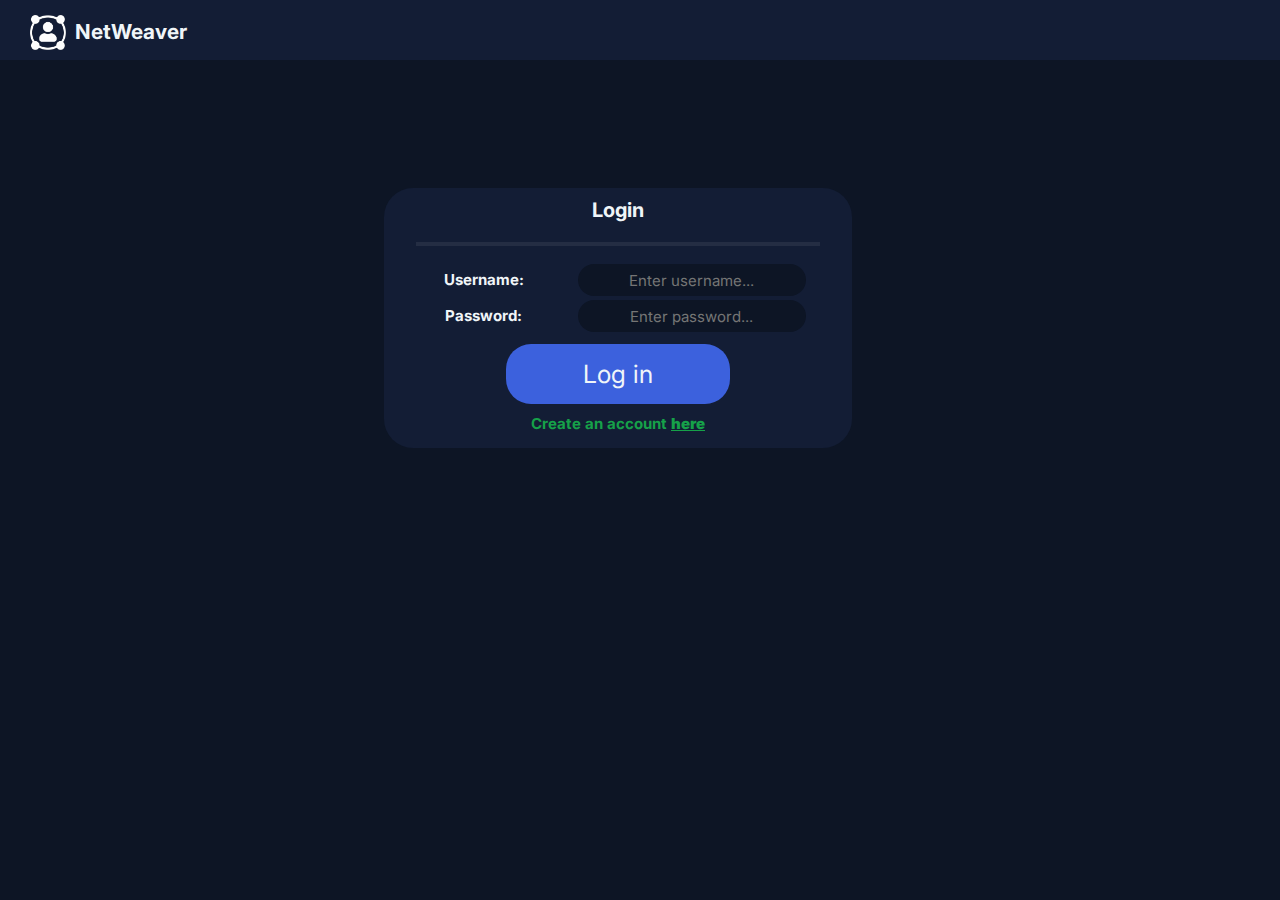
<file: index.html>
<!doctype html>
<html lang="en">
<head>
  <meta charset="utf-8" />
  <meta name="viewport" content="width=device-width, initial-scale=1" />
  <title>Login Page</title>
  <script type="text/javascript" src="js/md5.js"></script>
  <script type="text/javascript" src="js/code.js"></script>
  <meta name="viewport" content="width=device-width, initial-scale=1.0" />
  <meta name="description" content="Home screen, lets you log into the website.">
  <link href="css/styles.css" rel="stylesheet">	
  <link href="https://fonts.googleapis.com/css?family=Ubuntu" rel="stylesheet">
  <link href="https://fonts.googleapis.com/css2?family=Inter&display=swap" rel="stylesheet">
</head>
<body>

<div id="Header">
  <span id="Website-Name">NetWeaver</span>
  <img src="images/NetWeaverLogo.png" alt="logo" id ="logo">
</div>

<div id="loginDiv">
  <div id="title-Text">
    <span>Login</span>
  </div>
  <hr class="section-divider">
  <div id = "inputBlock">
    <div id = "inputField">
      <input type="text" id="loginName" placeholder="Enter username..."><br />
    </div>
    <div id="inputHeaders">
      <span id="login-Text">Username:</span>
    </div>
    <div id = "inputField"> 
      <input type="password" id="loginPassword" placeholder="Enter password..."><br />
    </div>
    <div id="inputHeaders">
      <span id="login-Text">Password:</span>
    </div>
  </div>
  <div>
    <button type="button" id="loginButton" class="buttons" onclick="doLogin();"> Log in </button>
  </div>
  <div id="registerLink">
    <t>Create an account </t><a href="register.html">here</a>
  </div>
</div>
<script>
  document.addEventListener("DOMContentLoaded", () => {
    const username = document.getElementById("loginName");
    const password = document.getElementById("loginPassword");

    [username, password].forEach(field => {
      field.addEventListener("keydown", function(event) {
        if (event.key === "Enter") {
          event.preventDefault();
          doLogin();
        }
      });
    });
  });
</script>
</body>
</html>
</file>
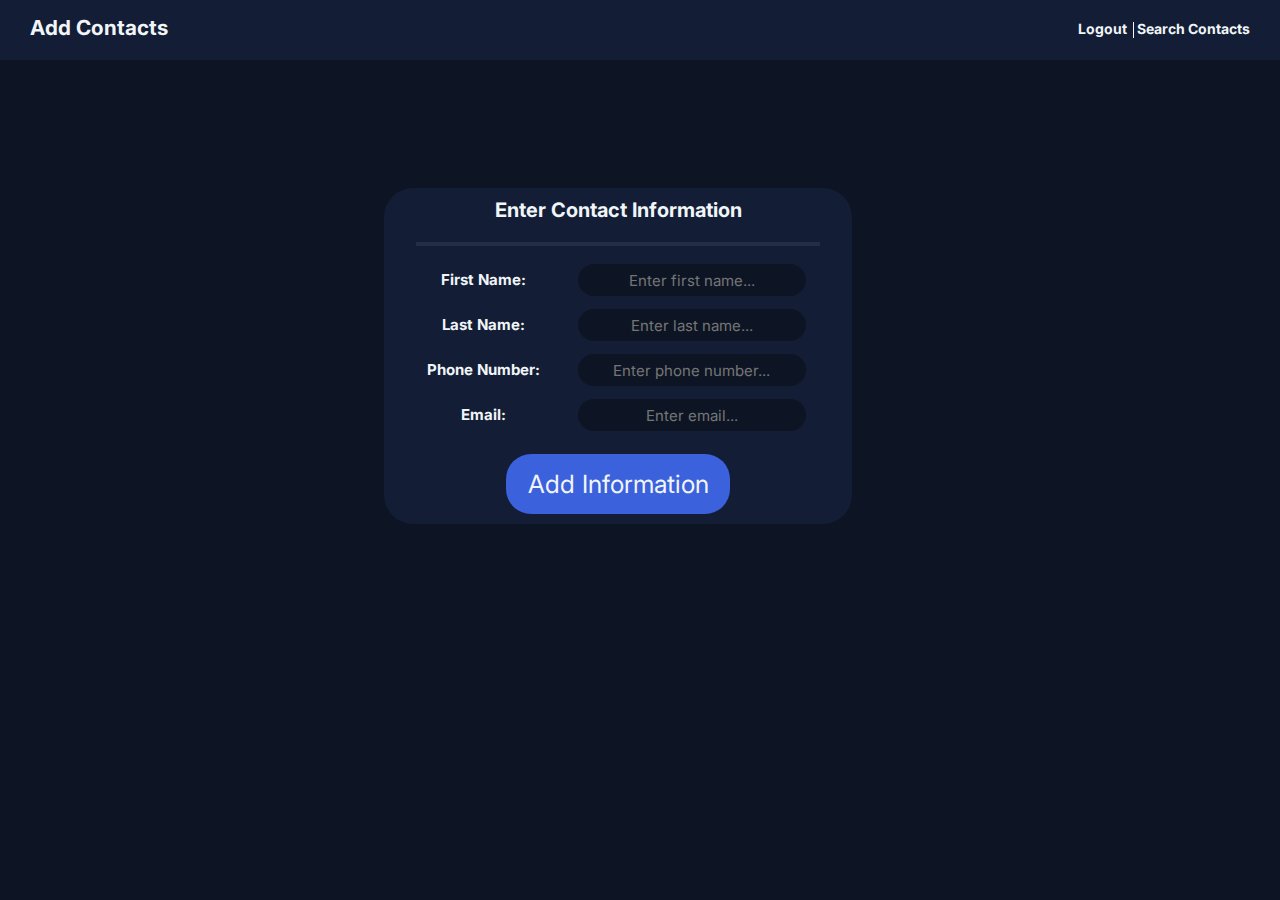
<file: addContact.html>
<!doctype html>
<html lang="en">
<head>
	<meta charset="utf-8" />
  	<meta name="viewport" content="width=device-width, initial-scale=1" />
	<title>Contact Page</title>
	<script type="text/javascript" src="js/md5.js"></script>
	<script type="text/javascript" src="js/code.js"></script>
    <link href="css/contacts.css" rel="stylesheet">	
    <link href="https://fonts.googleapis.com/css?family=Ubuntu" rel="stylesheet">
	<link href="https://fonts.googleapis.com/css2?family=Inter&display=swap" rel="stylesheet">
	
</head>
<body>

<div id="Header">
	<span id="Website-Name">Add Contacts</span>
	<a href="searchContact.html" id="navLink">Search Contacts</a>
	<a href="#" id="logoutLink" onclick="doLogout()">Logout</a>
    <span class="header-divider"></span>
</div>

<div id="contactDiv">
	
	<div id="contact-TextTitle">
		<span>Enter Contact Information</span>
	</div>
	<hr class="section-divider">

	<div id = "inputBlock">
		<div id="inputHeaders">
			<span id="contact-Text">First Name:</span>
		</div>
		<div id="inputField">
			<input type="text" id="firstName" placeholder="Enter first name..."><br />
		</div>
	</div>

	<div id = "inputBlock">
		<div id="inputHeaders">
			<span id="contact-Text">Last Name:</span>
		</div>
		<div id="inputField">
			<input type="text" id="lastName" placeholder="Enter last name..."><br />
		</div>
	</div>

	<div id = "inputBlock"> 
		<div id="inputHeaders">
			<span id="contact-Text">Phone Number:</span>
		</div>
		<div id="inputField">
			<input type="text" id="phoneNum" placeholder="Enter phone number..."><br />
		</div>
	</div>

	<div id = "inputBlock">
		<div id="inputHeaders">
			<span id="contact-Text">Email:</span>
		</div>
		<div id="inputField">
			<input type="text" id="emailInfo" placeholder="Enter email..."><br />
		</div>
	</div>
		<button type="button" id="contactButton" class="buttons" onclick="addContact();"> Add Information </button>
	

	
</div>

<script>
  document.addEventListener("DOMContentLoaded", () => {
    // Grab all input fields inside #contactDiv
    const inputs = document.querySelectorAll("#contactDiv input");

    inputs.forEach(field => {
      field.addEventListener("keydown", function(event) {
        if (event.key === "Enter") {
          event.preventDefault(); // prevent accidental form submission/refresh
          addContact();
        }
      });
    });
  });
</script>

</body>
</html>
</file>
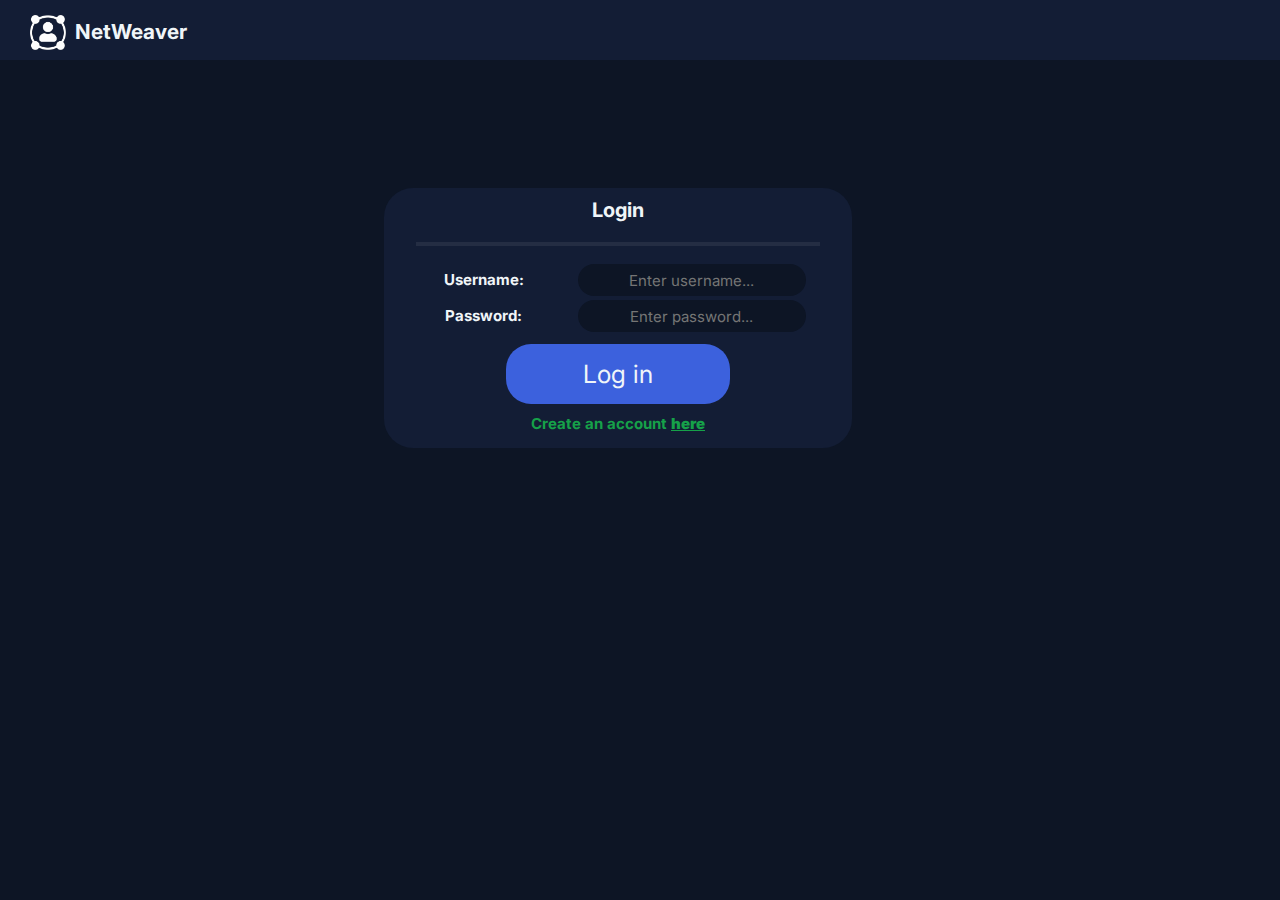
<file: color.html>
<html>
<head>
	<title>COP 4331 LAMP Stack Demo</title>
	<script type="text/javascript" src="js/code.js"></script>
    <link href="css/styles.css" rel="stylesheet">	
    <link href="https://fonts.googleapis.com/css?family=Ubuntu" rel="stylesheet">
	
	<script type="text/javascript">
	document.addEventListener('DOMContentLoaded', function() 
	{
		readCookie();
	}, false);
	</script>
	
</head>
<body>

<h1 id="title">COP 4331 LAMP Stack Demo</h1>

<div id="loggedInDiv">
	<span id="userName"></span><br />
	<button type="button" id="logoutButton" class="buttons" onclick="doLogout();"> Log Out </button>
</div>

<div id="accessUIDiv">
	<br />

	<input type="text" id="searchText" placeholder="Color To Search For"/>
	<button type="button" id="searchColorButton" class="buttons" onclick="searchColor();"> Search Color </button><br />
	<span id="colorSearchResult"></span>
	<p id="colorList">
	</p><br /><br />

	<input type="text" id="colorText" placeholder="Color To Add">
	<button type="button" id="addColorButton" class="buttons" onclick="addColor();"> Add Color </button><br />
	<span id="colorAddResult"></span>
</div>

</body>
</html>
</file>
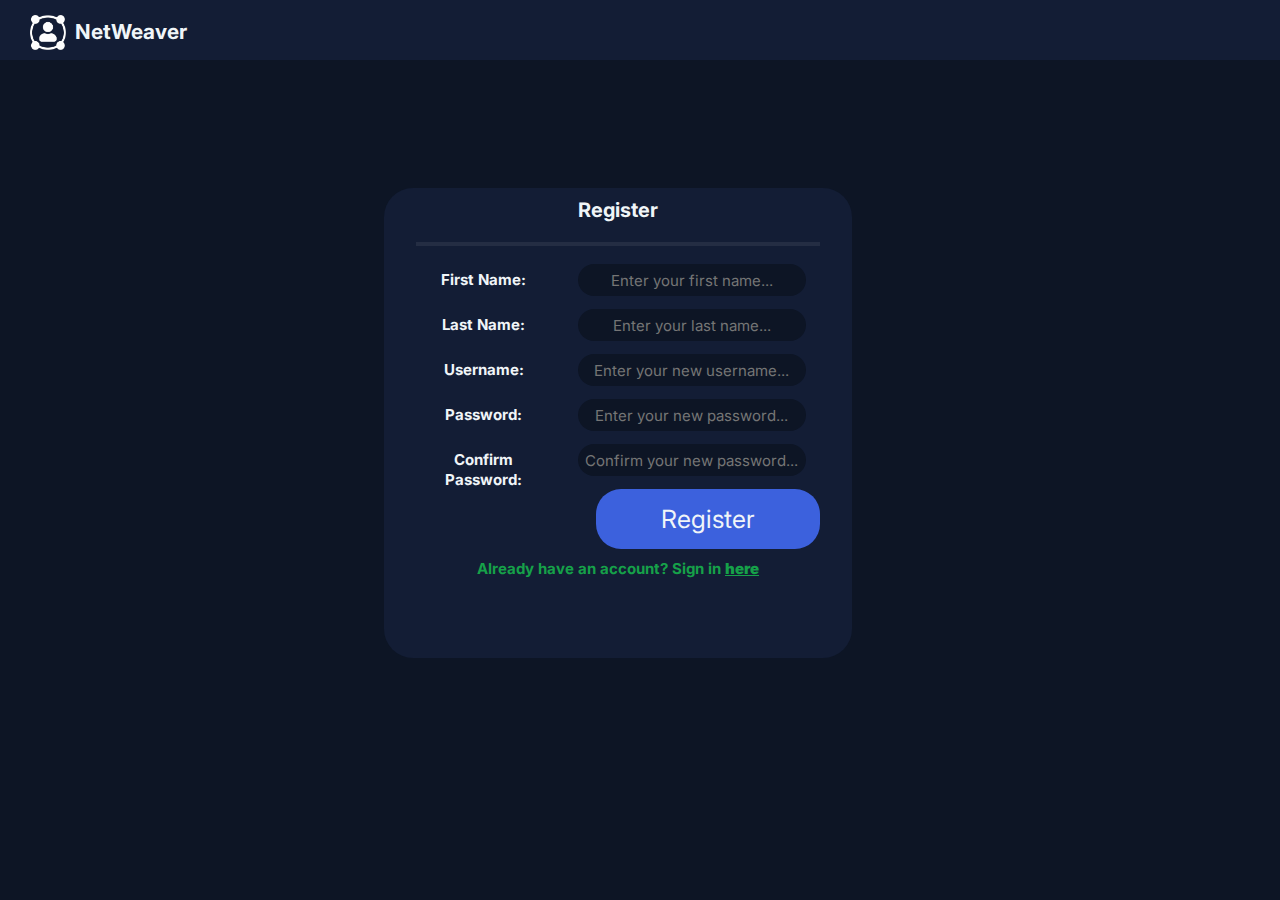
<file: register.html>
<!doctype html>
<html lang="en">
<head>
  <meta charset="utf-8" />
  <meta name="viewport" content="width=device-width, initial-scale=1" />
  <title>Register Page</title>
  <script type="text/javascript" src="js/md5.js"></script>
  <script type="text/javascript" src="js/code.js"></script>
  <meta name="viewport" content="width=device-width, initial-scale=1.0" />
  <meta name="description" content="Lets you create an account on the website.">
  <link href="css/styles.css" rel="stylesheet">	
  <link href="https://fonts.googleapis.com/css?family=Ubuntu" rel="stylesheet">
  <link href="https://fonts.googleapis.com/css2?family=Inter&display=swap" rel="stylesheet">
</head>
<body>

<div id="Header">
  <span id="Website-Name">NetWeaver</span>
  <img src="images/NetWeaverLogo.png" alt="logo" id ="logo">
</div>

<div id="registerDiv">
  <div id="title-Text">
    <span>Register</span>
  </div>
  <hr class="section-divider">

  <div id="registerBlock">
    <div id="inputField">
      <input type="text" id="firstNameInput" placeholder="Enter your first name..."><br />
    </div>
    <div id="inputHeaders">
      <span id="login-Text">First Name:</span>
    </div>
  </div>

  <div id="registerBlock">
    <div id="inputField">
      <input type="text" id="lastNameInput" placeholder="Enter your last name..."><br />
    </div>
    <div id="inputHeaders">
      <span id="login-Text">Last Name:</span>
    </div>
  </div>

  <div id="registerBlock">
    <div id="inputField">
      <input type="text" id="userNameInput" placeholder="Enter your new username..."><br />
    </div>
    <div id="inputHeaders">
      <span id="login-Text">Username:</span>
    </div>
  </div>

  <div id="registerBlock">
    <div id="inputField">
      <input type="password" id="passwordInput" placeholder="Enter your new password..."><br />
    </div>
    <div id="inputHeaders">
      <span id="login-Text">Password:</span>
    </div>
  </div>

  <div id="registerBlock">
    <div id="inputField">
      <input type="password" id="confirmPasswordInput" placeholder="Confirm your new password..."><br />
    </div>
    <div id="inputHeaders">
      <span id="login-Text">Confirm Password:</span>
    </div>
  </div>

  <div>
    <button type="button" id="loginButton" class="buttons" onclick="doRegister();"> Register </button>
  </div>
  <div id="registerLink">
    <t>Already have an account? Sign in </t><a href="index.html">here</a>
  </div>
</div>
<div id="EmptySpace">
</div>

<script>
  document.addEventListener("DOMContentLoaded", () => {
    const inputs = document.querySelectorAll("#registerDiv input");

    inputs.forEach(field => {
      field.addEventListener("keydown", function(event) {
        if (event.key === "Enter") {
          event.preventDefault();
          doRegister();
        }
      });
    });
  });
</script>

</body>
</html>
</file>
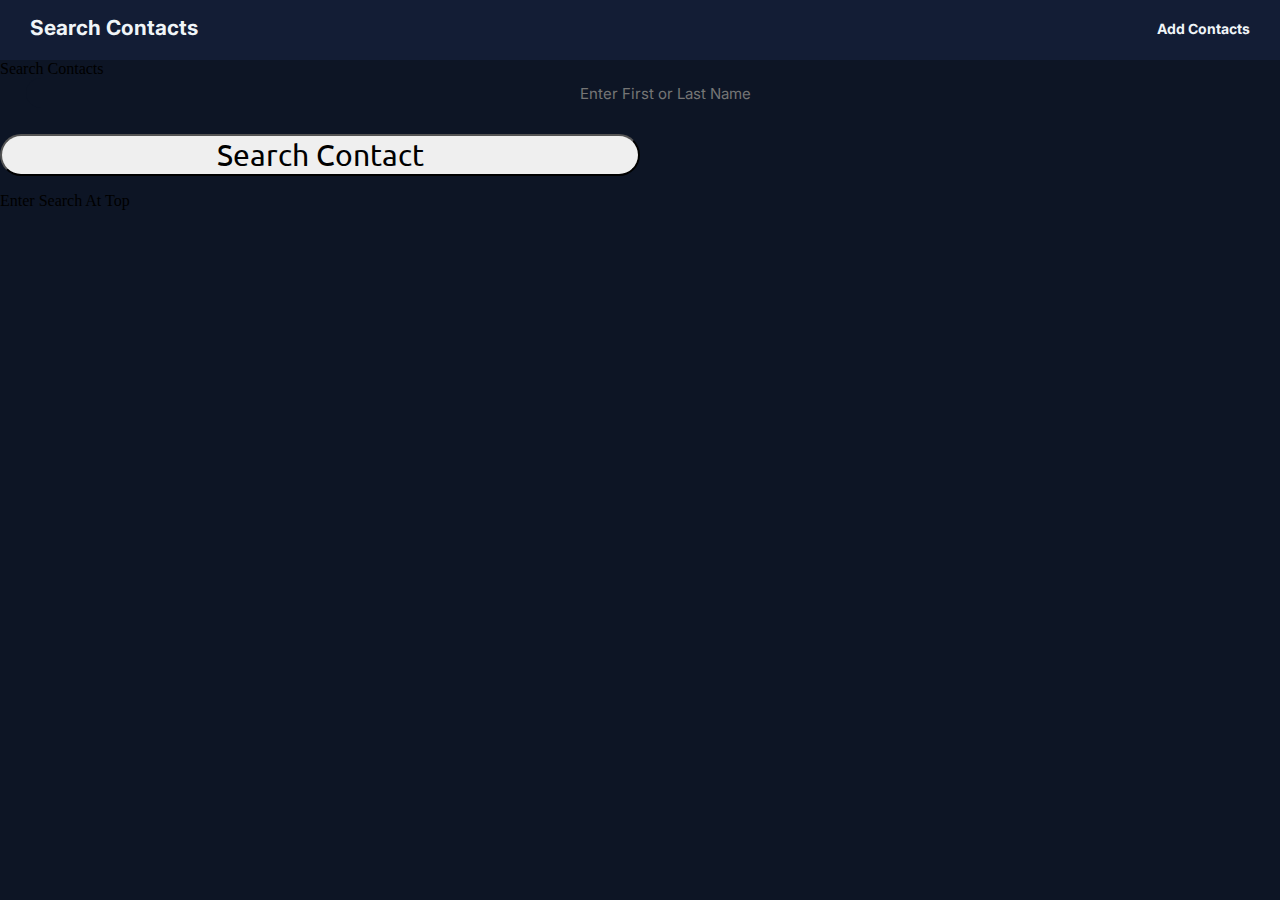
<file: searchContact.html>
<html>
<head>

    <title>Search Contacts</title>
	<script type="text/javascript" src="js/code.js"></script>
    <link href="css/contacts.css" rel="stylesheet">	
    <link href="https://fonts.googleapis.com/css?family=Ubuntu" rel="stylesheet">
    <link href="https://fonts.googleapis.com/css2?family=Inter&display=swap" rel="stylesheet">

</head>
<body>

<div id="Header">
    <span id="Website-Name">Search Contacts</span>
	<a href="addContact.html" id="navLink">Add Contacts</a>
</div>

<div id="searchContactDiv">

    <div id="searchContact-TextTitle">
        <span>Search Contacts</span>
    </div>

    <div>
        <input type="text" id="sBar" placeholder="Enter First or Last Name">
        <button type="button" id="sButton" class="buttons"> Search Contact </button>
    </div>

    <div id="resultsB">
        <p>Enter Search At Top</p>
    </div>

</div>

</body>
</html>
</file>
<file: css/styles.css>
body 
{
    margin: 0;
    background-color: #0D1525;
}
a {
  color: #16A149;
  background-color: none;
  font-weight: bolder;
}



.section-divider {
    border: none;
    height: 4px;
    width:90%;
    background: rgba(240,245,248,0.08);
    margin: 12px auto 18px;
}

#title 
{
    font-size: 40px;
    width: 100%;
    text-align: center;
    font-family: 'Inter';
    color: #FFFFFF;
}

#Header
{
    width: 100%;
    height: 60px;
    font-weight:bolder;
    font-family: 'Inter',Inter,monospace;
    background-color: #131D35;
}
#Website-Name {
    font-size: 130%;
    position: absolute;
    margin-top: 19px;
    margin-top: 19px;
    padding-left: 75px;
    color: #F0F5F8;
}
#logo{
    position: absolute;
    height:35px;
    margin-top: 15px;
    margin-bottom: 15px;
    padding-left:30px;
}

/* login Section */
#loginDiv
{
    width: 35%;
    height: 240px;
    margin-top: 10%;
    margin-left: 30%;
    text-align: center;
    padding: 10px;
    border-radius:29px;
    background-color: #131D35;
    color: #F0F5F8;
    font-weight: bolder;
    font-family: 'Inter';
}
#title-Text
{
    font-size: 20px;
    text-align: center;
    margin-bottom:20px;
}

#login-Text
{
    font-size: 15px;
    text-align: left;
}

#loginButton
{
    margin: auto;
    display: block;
    font-size: 25px;
    height:50px;
    border:none;
    background-color: #3C61DD;
    color:#F0F5F8;
    font-family:'Inter';
    font-size: 25px;
    width:50%;
    height:60px;
}
#inputBlock{
    height:80px;
}
#registerLink
{
    font-size: 15px;
    font-weight: bold;
    text-align: center;
    margin-top: 10px;
    color: #16A149;
}

#loggedInDiv
{
    font-size: 30px;
    width: 70%;
    margin-left: 15%;
    padding: 25px;
    background-color: #b2b2b2;
}

#accessUIDiv
{
    font-size: 30px;
    width: 70%;
    margin-left: 15%;
    padding: 25px;
    background-color: #b2b2b2;
}

.buttons
{
    font-size: 30px;
    border-radius: 25px;
    width: 50%;
    font-family: 'Ubuntu', sans-serif;
}

.buttons:hover{
    background-color: #00d5124f;
    color: #FFFFFF;
    opacity: 50%;
}

#loginName
{
	font-size: 15px;
    width: 100%;
    height:30px;
    outline:none;
    border:none;
}
#loginPassword
{
	font-size: 15px;
    width: 100%;
    height:30px;
    outline:none;
    border:none;
}
#searchText
{
	font-size: 30px;
}
#colorText
{
	font-size: 30px;
}

input[type="text"],input[type="password"],input[type="email"]{
    border-radius: 25px;
    background-color: #0D1525;
    color: #F0F5F8;
    text-align: center;
    width: 100%;
    margin-left: 2%;
    margin-bottom: 2%;
    font-family: 'Inter';
    font-size: 15px;
    width: 100%;
    height:30px;
    outline:none;
    border:none;
}

#inner-title{
    display: inline-block;
    font-size: 0.8em;
    width: 90%;
    text-align: center;
    margin-left: 5%;
    margin-bottom: 2%;
    font-family: 'Inter';
    color: #95060a;
}

#loginResult{
    display: inline-block;
    font-size: 0.8em;
    width: 90%;
    text-align: center;
    margin-left: 5%;
    margin-bottom: 2%;
    font-family: 'Ubuntu', sans-serif;
    color: #95060a;
}

#userName{
    display: inline-block;
    width: 80%;
    margin-left: 10%;
    text-align: center;
}

#logoutButton{
    width: 20%;
    margin-left: 40%;
}

select{
    width: 30%;
    margin-left: 35%;
    margin-top: 2%;
    font-size: 0.75em;
    font-family: 'Ubuntu', sans-serif;
}

#colorSearchResult{
    display: none;
}

#colorAddResult{
    display: inline-block;
    font-size: 0.8em;
    width: 90%;
    text-align: center;
    margin-left: 5%;
    margin-top: 2%;
    margin-bottom: 1%;
    font-family: 'Ubuntu', sans-serif;
    color: #95060a;
}




/* Register Section */
#registerDiv{
    width: 35%;
    height: 450px;
    margin-top: 10%;
    margin-left: 30%;
    text-align: center;
    padding: 10px;
    border-radius:29px;
    background-color: #131D35; 
    color: #F0F5F8;           
    font-weight: bolder;
    font-family: 'Inter';
}

#registerBlock{
    padding-bottom:45px;
}
#inputHeaders{
    display: block;
    float: left;
    padding-left:5%;
    padding-right:5%;
    padding-top:5px;
    padding-bottom:5px;
    width: 30%;
    color: #F0F5F8;
}
#inputField{
    display: block;
    float: right;
    width: 50%;
    padding-right:10%;
}
#registerInput{
    font-size: 15px;
    width: 100%;
    height:30px;
    outline:none;
    border:none;
    background-color: #0D1525; 
    color: #F0F5F8;          
}



@media (max-width: 980px) {

    #Header {
        height: 80px;
        align-items: center;
        text-align: center;
    }
    #Website-Name {
        position: relative;
        font-size:30px;
        padding-top: 2%;
        padding-bottom:2%;
        padding-left:0;
        display: block;
    }
    #logo{
        position: block;
        height:0px;
        margin-top: 15px;
        margin-bottom: 15px;
        padding-left:30px;
    }

    /* Switch input blocks to column and center labels/inputs */
    #inputBlock {
        display: flex;
        flex-direction: column;
        align-items: center;
        clear: both;
        height:auto;
        margin-bottom: 12px;
    }
    #inputHeaders {
        float: none;
        display: block;
        width: 100%;
        padding-left: 0;
        text-align: center;
        margin: 6px 0 4px 0;
    }
    #inputField {
        float: none;
        display: block;
        width: 100%;
        margin: 0;
    }
    

    /* Make inputs narrower and centered */
    input[type="text"],input[type="password"],input[type="email"]{
        width: 90%;
        height: 80px;
        margin-left:0%;
        text-align: center;
        outline: none;
        border: none;
        font-size:25px;
    }
    #loginName{
        font-size: 25px;
        width: 90%;
        height: 80px;
        margin-left:0%;
        text-align: center;
        outline: none;
        border: none;
    }
    #loginPassword{
        font-size: 25px;
        width: 90%;
        height: 80px;
        margin-left:0%;
        text-align: center;
        outline: none;
        border: none;
    }
    #EmptySpace{
        height:2%;
    }
    #navLink {
        position: relative;
        right: auto;
        top: auto;
        display: inline-block;
        margin: 8px 16px;
    }

    /* Buttons and other spacing tweaks */
    #buttonContainer { text-align: center; }
    .contact-item { margin-bottom: 8px; }

    /* Make the centered card full-width with auto margins */
    #loginDiv {
        width: 92%;
        margin: 25% auto 0 auto;
        padding: 16px;
        height: 600px;
        border-radius: 12px;
        text-align: center;
    }
    #registerDiv {
        width: 92%;
        margin: 2% auto 0 auto;
        padding: 16px;
        height: 1200px;
        border-radius: 12px;
        text-align: center;
    }

    /* Input layout: stack and center */
    #inputHeaders {
        float: right;
        display: block;
        padding-right: 0%;
        width: 100%;
        text-align: center;
        margin-top: 6px;
    }
    #login-Text {
        font-size: 30px;
    }
    #inputField {
        float: right;
        display: block;
        width: 100%;
        padding-right: 0;
    }
    select {
        width: 90%;
        margin-left: 5%;
    }

    /* Buttons size and placement */
    .buttons {
        width: 80%;
        font-size: 18px;
    }
    #loginButton {
        width: 50%;
        font-size: 30px;
        height: 80px;
    }
    #registerLink {
        padding-top: 20px;
        font-size: 35px;
    }

    /* Smaller headings for phones */
    #title {
        font-size: 28px;
    }
    #title-Text {
        font-size: 45px;
    }
}
</file>
<file: css/contacts.css>
body 
{
    margin: 0;
    background-color: #0D1525; 
}
a {
  color: #16A149; 
  background-color: none;
  font-weight: bolder;
}
.section-divider {
    border: none;
    height: 4px;
    width:90%;
    background: rgba(240,245,248,0.08);
    margin: 12px auto 18px;
}

#Header
{
    display:flex;
    width: 100%;
    height: 60px;
    font-weight:bolder;
    font-family: 'Inter',Inter,monospace;
    background-color: #131D35; 
}

#navLink {
  position: absolute;
  right: 30px;
  top: 20px;
  font-family: 'Inter', sans-serif;
  font-weight: bold;
  font-size: 14px;
  color: #F0F5F8; 
  text-decoration: none;
}
#navLink:hover {
  color: #16A149; 
  text-decoration: underline;
}


#logoutLink {
    position: absolute;
    padding-right:3px;
    right: 150px;
    top: 20px;
    font-family: 'Inter', sans-serif;
    font-weight: bold;
    font-size: 14px;
    color: #F0F5F8;
    text-decoration: none;
}
#logoutLink:hover {
    color: #16A149;
    text-decoration: underline;
}

.header-divider {
    display: inline-block;
    width: 1px;              
    height: 16px;           
    background-color: #F0F5F8;  
    position: absolute;
    right: 146.5px;             
    top: 22px;             
}

#Website-Name {
    font-size: 130%;
    position: absolute;
    display: block;
    margin-top: 15px;
    margin-bottom: 15px;
    padding-left: 30px;
    color: #F0F5F8; 
}

/* Inserting Contacts Page */
#contactDiv
{
    width: 35%;
    margin-top: 10%;
    margin-left: 30%;
    text-align: center;
    padding: 10px;
    border-radius:29px;
    background-color: #131D35; 
    color: #F0F5F8;           
    font-weight: bolder;
    font-family: 'Inter';
}

#contact-TextTitle
{
    font-size: 20px;
    text-align: center;
    margin-bottom:20px;
}

#contact-Text
{
    font-size: 15px;
    text-align: left;
    color: #F0F5F8; 
}

#contactButton
{
    margin-top:10px;
    font-size: 25px;
    height:60px;
    width: 50%;
    border:none;
    background-color: #3C61DD; 
    color:#F0F5F8;
    font-family:'Inter';
    border-radius: 25px;
}

.buttons
{
    font-size: 30px;
    border-radius: 25px;
    width: 50%;
    font-family: 'Ubuntu', sans-serif;
}

.buttons:hover{
    background-color: #00d5124f; 
    color: #FFFFFF;
    opacity: 50%;
}

input[type="text"],input[type="password"],input[type="email"]{
    border-radius: 25px;
    background-color: #0D1525; 
    color: #F0F5F8;           
    text-align: center;
    width: 100%;
    margin-left: 2%;
    margin-bottom: 2%;
    font-family: 'Inter';
    font-size: 15px;
    height:30px;
    outline:none;
    border:none;
}

#inputField{
    display: block;
    float: right;
    width: 50%;
    margin-right:10%;
}
#inputHeaders{
    display: block;
    float: left;
    margin-top: 5px;
    width: 30%;
    margin-left:5%;
    color: #F0F5F8; 
}

#inputBlock{
    padding-bottom:45px;
}

#inner-title{
    display: inline-block;
    font-size: 0.8em;
    width: 90%;
    text-align: center;
    margin-left: 5%;
    margin-bottom: 2%;
    font-family: 'Inter';
    color: #95060a;
}


@media (max-width: 980px) {
    #Header {
        height: 80px;
        align-items: center;
        text-align: center;
    }
    #Website-Name {
        position: relative;
        text-align: left;
        font-size: 30px;
        width:80%;
        padding-top: 2%;
        padding-bottom: 2%;
        padding-left: 40px;
        display: block;
    }

    /* Stack input blocks and center labels/inputs */
    #contact-TextTitle {
        font-size: 30px;
        text-align: center;
        margin-bottom: 20px;
    }
    #inputBlock {
        display: flex;
        flex-direction: column;
        align-items: center;
        clear: both;
        height: auto;
        margin-bottom: 12px;
        padding-bottom: 0;
    }
    #inputHeaders {
        float: none;
        display: block;
        width: 100%;
        padding-left: 0;
        text-align: center;
        margin: 6px 0 4px 0;
    }
    #inputField {
        float: none;
        display: block;
        width: 100%;
        margin: 0;
        padding-right: 0;
    }

    /* Make inputs narrower and larger for touch */
    input[type="text"], input[type="password"], input[type="email"] {
        width: 90%;
        height: 80px;
        margin-left: 0;
        text-align: center;
        outline: none;
        border: none;
        font-size: 25px;
    }

    /* Make contact card full width and taller on mobile */
    #contactDiv {
        width: 92%;
        margin: 10% auto 0 auto;
        padding: 16px;
        height: auto;
        border-radius: 12px;
        text-align: center;
    }

    /* Button sizing */
    #contactButton {
        width: 80%;
        font-size: 30px;
        height: 80px;
        margin-top: 10px;
    }
    #contact-Text {
        font-size: 30px;
        text-align: left;
        color: #F0F5F8;
    }

    /* Nav link flow on small screens */
    #navLink {
        position: relative;
        right: auto;
        top: auto;
        float:right;
        display: block;
        font-size: 20px;
        width:10%;
        margin: 8px 16px;
    }

    #logoutLink {
    position: relative;
    right: auto;
    top: auto;
    float: right;
    display: block;
    font-size: 20px;
    width: 10%;
    margin: 8px 16px;
}

.header-divider {
    position: relative;
    right: auto;
    top: auto;
    float: right;
    display: inline-block;
    width: 1px;
    height: 16px;
    background-color: #F0F5F8;
    margin: 16px 8px 0 0; 
}
}
</file>
